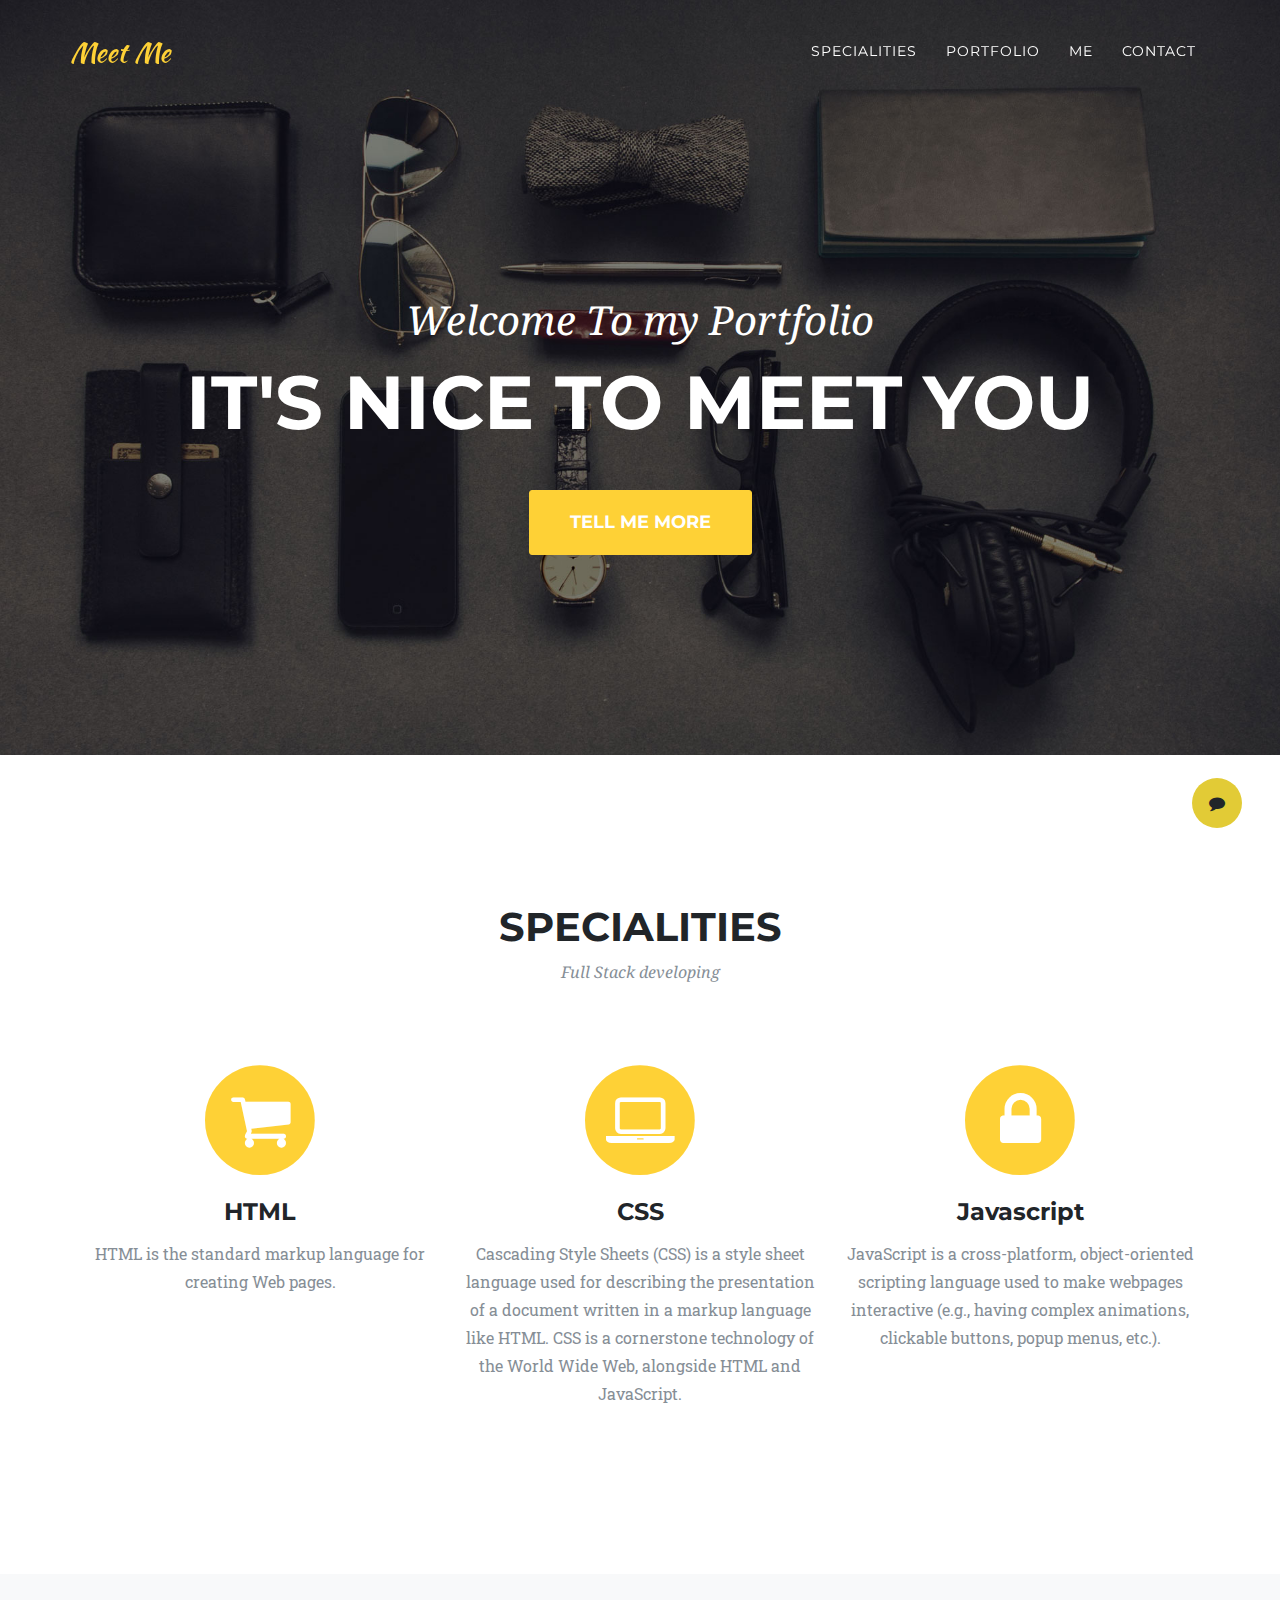
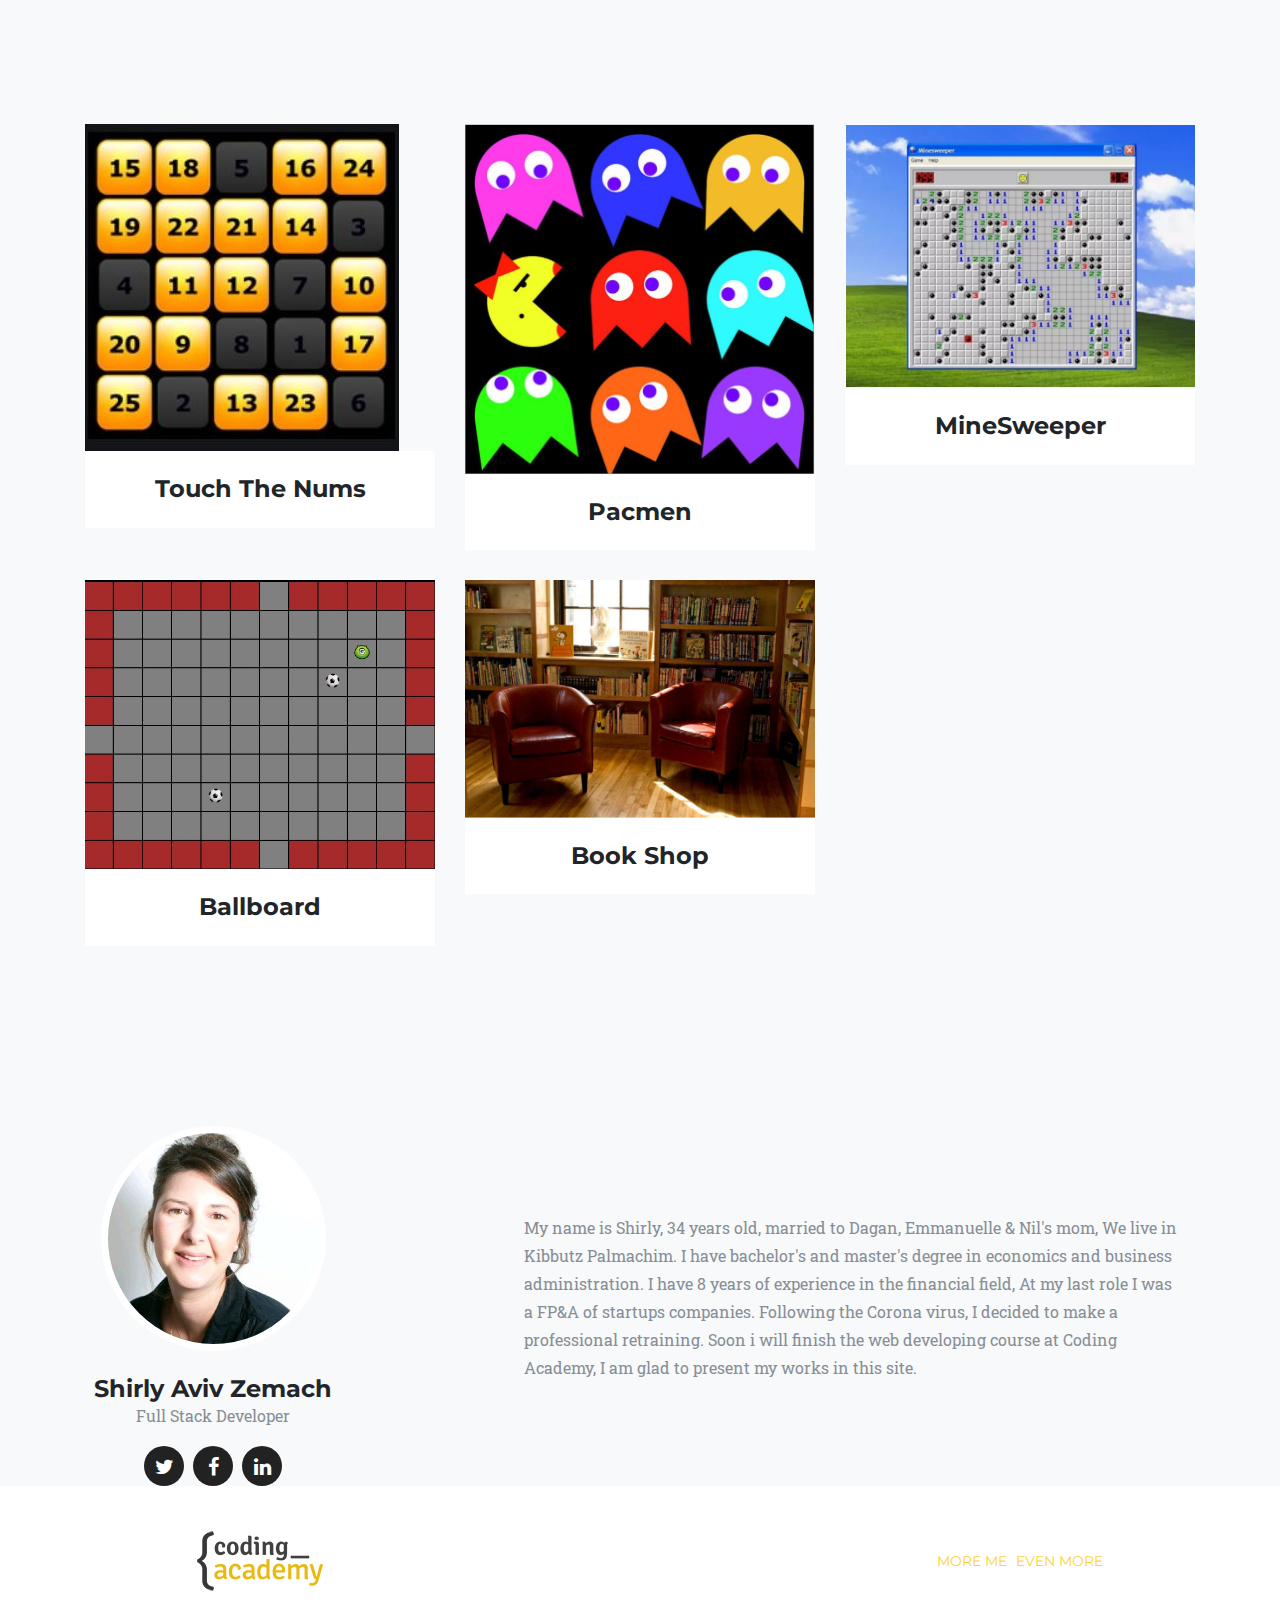
<file: index.html>
<!DOCTYPE html>
<html lang="en">

<head>

  <meta charset="utf-8">
  <meta name="viewport" content="width=device-width, initial-scale=1, shrink-to-fit=no">
  <meta name="description" content="">
  <meta name="author" content="">

  <title>Coding Academy</title>

  <!-- Bootstrap core CSS -->
  <link href="vendor/bootstrap/css/bootstrap.min.css" rel="stylesheet">

  <!-- Custom fonts for this template -->
  <link href="vendor/font-awesome/css/font-awesome.min.css" rel="stylesheet" type="text/css">
  <link href="https://fonts.googleapis.com/css?family=Montserrat:400,700" rel="stylesheet" type="text/css">
  <link href='https://fonts.googleapis.com/css?family=Kaushan+Script' rel='stylesheet' type='text/css'>
  <link href='https://fonts.googleapis.com/css?family=Droid+Serif:400,700,400italic,700italic' rel='stylesheet' type='text/css'>
  <link href='https://fonts.googleapis.com/css?family=Roboto+Slab:400,100,300,700' rel='stylesheet' type='text/css'>

  <!-- Custom styles for this template -->
  <link href="css/ca-gallery.css" rel="stylesheet">

</head>

<body id="page-top">
  <div class="offcanvas-btn" onClick="openCanvas()">
    <i class="fa fa-comment" aria-hidden="true"></i>
  </div>
  <aside class="offcanvas-aside">
    

  <!-- Contact -->
  <section id="contact">
    <h4>Contact Me</h4>
    <form>
      <div class="form-group">
        <label for="exampleFormControlInput1">Your E-mail</label>
        <input type="email" class="form-control" id="email" placeholder="name@example.com">
      </div>
      <div class="form-group">
        <label for="exampleFormControlInput1">Subject</label>
        <input type="text" class="form-control" id="subject" placeholder="Type subject here">
      </div>
      
        </select>
      </div>
    
      <div class="form-group">
        <label for="exampleFormControlTextarea1">Message Body</label>
        <textarea class="form-control" id="content" rows="3" placeholder="Type message text here"></textarea>
      </div>
      <button class="btn btn-primary" id="submit" type="submit">submit</button>

    </form>

  </section>
    
  </aside>

  <!-- Navigation -->
  <nav class="navbar navbar-expand-lg navbar-dark fixed-top" id="mainNav">
    <div class="container">
      <a class="navbar-brand js-scroll-trigger" href="#page-top">Meet Me</a>
      <button class="navbar-toggler navbar-toggler-right" type="button" data-toggle="collapse" data-target="#navbarResponsive"
        aria-controls="navbarResponsive" aria-expanded="false" aria-label="Toggle navigation">
          <i class="fa fa-bars"></i>
        </button>
      <div class="collapse navbar-collapse" id="navbarResponsive">
        <ul class="navbar-nav ml-auto">
          <li class="nav-item">
            <a class="nav-link js-scroll-trigger" href="#services">Specialities</a>
          </li>
          <li class="nav-item">
            <a class="nav-link js-scroll-trigger" href="#portfolio">Portfolio</a>
          </li>
          <li class="nav-item">
            <a class="nav-link js-scroll-trigger" href="#me">Me</a>
          </li>
          <li class="nav-item">
            <a class="nav-link js-scroll-trigger" href="#contact">Contact</a>
          </li>
        </ul>
      </div>
    </div>
  </nav>

  <!-- Header -->
  <header class="masthead">
    <div class="container">
      <div class="intro-text">
        <div class="intro-lead-in">Welcome To my Portfolio</div>
        <div class="intro-heading">It's Nice To Meet You</div>
        <a class="btn btn-xl js-scroll-trigger" href="#services">Tell Me More</a>
      </div>
    </div>
  </header>

  <!-- Services -->
  <section id="services">
    <div class="container">
      <div class="row">
        <div class="col-lg-12 text-center">
          <h2 class="section-heading">Specialities</h2>
          <h3 class="section-subheading text-muted">Full Stack developing</h3>
        </div>
      </div>
      <div class="row text-center">
        <div class="col-md-4">
          <span class="fa-stack fa-4x">
              <i class="fa fa-circle fa-stack-2x text-primary"></i>
              <i class="fa fa-shopping-cart fa-stack-1x fa-inverse"></i>
            </span>
          <h4 class="service-heading">HTML</h4>
          <p class="text-muted">HTML is the standard markup language for creating Web pages.

          </p>
        </div>
        <div class="col-md-4">
          <span class="fa-stack fa-4x">
              <i class="fa fa-circle fa-stack-2x text-primary"></i>
              <i class="fa fa-laptop fa-stack-1x fa-inverse"></i>
            </span>
          <h4 class="service-heading">CSS</h4>
          <p class="text-muted">Cascading Style Sheets (CSS) is a style sheet language used for describing the presentation of a document written in a markup language like HTML. CSS is a cornerstone technology of the World Wide Web, alongside HTML and JavaScript.</p>
        </div>
        <div class="col-md-4">
          <span class="fa-stack fa-4x">
              <i class="fa fa-circle fa-stack-2x text-primary"></i>
              <i class="fa fa-lock fa-stack-1x fa-inverse"></i>
            </span>
          <h4 class="service-heading">Javascript</h4>
          <p class="text-muted">JavaScript is a cross-platform, object-oriented scripting language used to make webpages interactive (e.g., having complex animations, clickable buttons, popup menus, etc.). </p>
        </div>
      </div>
    </div>
  </section>

  <!-- Portfolio Grid -->
  <section class="bg-light" id="portfolio">
    <div class="container">
      <div class="row">
        <div class="col-lg-12 text-center">
          <h2 class="section-heading">Portfolio</h2>
          <h3 class="section-subheading text-muted">.</h3>
        </div>
      </div>
      <div class="row">
        <!-- <div class="col-md-4 col-sm-6 portfolio-item">
          <a class="portfolio-link" data-toggle="modal" href="#portfolioModal1">
            <div class="portfolio-hover">
              <div class="portfolio-hover-content">
                <i class="fa fa-plus fa-3x"></i>
              </div>
            </div>
            <img class="img-fluid" src="img/portfolio/01-thumbnail.jpg" alt="">
          </a>
          <div class="portfolio-caption">
            <h4>Threads</h4>
            <p class="text-muted">Illustration</p>
          </div>
        </div>
        <div class="col-md-4 col-sm-6 portfolio-item">
          <a class="portfolio-link" data-toggle="modal" href="#portfolioModal2">
            <div class="portfolio-hover">
              <div class="portfolio-hover-content">
                <i class="fa fa-plus fa-3x"></i>
              </div>
            </div>
            <img class="img-fluid" src="img/portfolio/02-thumbnail.jpg" alt="">
          </a>
          <div class="portfolio-caption">
            <h4>Explore</h4>
            <p class="text-muted">Graphic Design</p>
          </div>
        </div>
        <div class="col-md-4 col-sm-6 portfolio-item">
          <a class="portfolio-link" data-toggle="modal" href="#portfolioModal3">
            <div class="portfolio-hover">
              <div class="portfolio-hover-content">
                <i class="fa fa-plus fa-3x"></i>
              </div>
            </div>
            <img class="img-fluid" src="img/portfolio/03-thumbnail.jpg" alt="">
          </a>
          <div class="portfolio-caption">
            <h4>Finish</h4>
            <p class="text-muted">Identity</p>
          </div>
        </div>
        <div class="col-md-4 col-sm-6 portfolio-item">
          <a class="portfolio-link" data-toggle="modal" href="#portfolioModal4">
            <div class="portfolio-hover">
              <div class="portfolio-hover-content">
                <i class="fa fa-plus fa-3x"></i>
              </div>
            </div>
            <img class="img-fluid" src="img/portfolio/04-thumbnail.jpg" alt="">
          </a>
          <div class="portfolio-caption">
            <h4>Lines</h4>
            <p class="text-muted">Branding</p>
          </div>
        </div>
        <div class="col-md-4 col-sm-6 portfolio-item">
          <a class="portfolio-link" data-toggle="modal" href="#portfolioModal5">
            <div class="portfolio-hover">
              <div class="portfolio-hover-content">
                <i class="fa fa-plus fa-3x"></i>
              </div>
            </div>
            <img class="img-fluid" src="img/portfolio/05-thumbnail.jpg" alt="">
          </a>
          <div class="portfolio-caption">
            <h4>Southwest</h4>
            <p class="text-muted">Website Design</p>
          </div>
        </div>
        <div class="col-md-4 col-sm-6 portfolio-item">
          <a class="portfolio-link" data-toggle="modal" href="#portfolioModal6">
            <div class="portfolio-hover">
              <div class="portfolio-hover-content">
                <i class="fa fa-plus fa-3x"></i>
              </div>
            </div>
            <img class="img-fluid" src="img/portfolio/06-thumbnail.jpg" alt="">
          </a>
          <div class="portfolio-caption">
            <h4>Window</h4>
            <p class="text-muted">Photography</p>
          </div>
        </div>
      </div> -->
    </div>
  </section>


  <!-- Me -->
  <section class="bg-light" id="me" style="padding: 0px;">
      <div class="row">
        <div class="col-sm-4">
          <div class="team-member">
            <img class="mx-auto rounded-circle" src="img/about/shirly.jpg" alt="">
            <h4>Shirly Aviv Zemach</h4>
            <p class="text-muted">Full Stack Developer</p>
            <ul class="list-inline social-buttons">
              <li class="list-inline-item">
                <a href="#">
                    <i class="fa fa-twitter"></i>
                  </a>
              </li>
              <li class="list-inline-item">
                <a href="https://www.facebook.com/shirly.aviv/">
                    <i class="fa fa-facebook"></i>
                  </a>
              </li>
              <li class="list-inline-item">
                <a href="https://www.linkedin.com/in/shirly-aviv-zemach/">
                    <i class="fa fa-linkedin"></i>
                  </a>
              </li>
            </ul>
          </div>
        </div>
        <div class="col-sm-8 flex-align-center">
            <p class="large text-muted  about-description">My name is Shirly, 34 years old, married to Dagan, Emmanuelle & Nil's mom, We live in Kibbutz Palmachim. I have bachelor's and master's degree in economics and business administration. I have 8 years of experience in the financial field,
               At my last role I was a FP&A of startups companies. Following the Corona virus, I decided to make a professional retraining. Soon i will finish the web developing course at Coding Academy, I am glad to present my works in this site.</p>    
        </div>
      </div>
  </section>


  <!-- Footer -->
  <footer>
    <div class="container">
      <div class="row">
        <div class="col-md-4 flex-align-center">
          <a href="http://coding-academy.org" target="_blank">
            <img src="./img/ca-logo.png" alt="">
          </a>
        </div>
        <div class="col-md-4 flex-align-center">
          <ul class="list-inline social-buttons flex-align-center">
            <li class="list-inline-item">
              <!-- <a href="#">
                  <i class="fa fa-twitter"></i>
                </a>
            </li>
            <li class="list-inline-item flex-align-center">
              <a href="#">
                  <i class="fa fa-facebook"></i>
                </a>
            </li>
            <li class="list-inline-item">
              <a href="#">
                  <i class="fa fa-linkedin"></i>
                </a> -->
            </li>
          </ul>
        </div>
        <div class="col-md-4 flex-align-center">
            <ul class="list-inline quicklinks">
            <li class="list-inline-item">
              <a href="#">More Me</a>
            </li>
            <li class="list-inline-item">
              <a href="#">Even More</a>
            </li>
          </ul>
        </div>
      </div>
    </div>
  </footer>

  <!-- Portfolio Modals -->

  <!-- Modal 1 -->
  <div class="portfolio-modal modal fade" id="portfolioModal" tabindex="-1" role="dialog" aria-hidden="true">
    <div class="modal-dialog">
      <div class="modal-content">
        <div class="close-modal" data-dismiss="modal">
          <div class="lr">
            <div class="rl"></div>
          </div>
        </div>
        <div class="container">
          <div class="row">
            <div class="col-lg-8 mx-auto">
              <div class="modal-body">
                <!-- Project Details Go Here -->
          
              </div>
            </div>
          </div>
        </div>
      </div>
    </div>
  </div>


  <!-- Bootstrap core JavaScript -->
  <script src="vendor/jquery/jquery.min.js"></script>
  <script src="vendor/popper/popper.min.js"></script>
  <script src="vendor/bootstrap/js/bootstrap.min.js"></script>

  <!-- Plugin JavaScript -->
  <script src="vendor/jquery-easing/jquery.easing.min.js"></script>

  <!-- Custom scripts for this template -->
  <script src="js/util.js"></script>
  <script src="js/ca-gallery.js"></script>
  <script src="js/controller proj.js"></script>
  <script src="js/service proj.js"></script>
  <script src="js/offCanvas.js"></script>


</body>

</html>
</file>
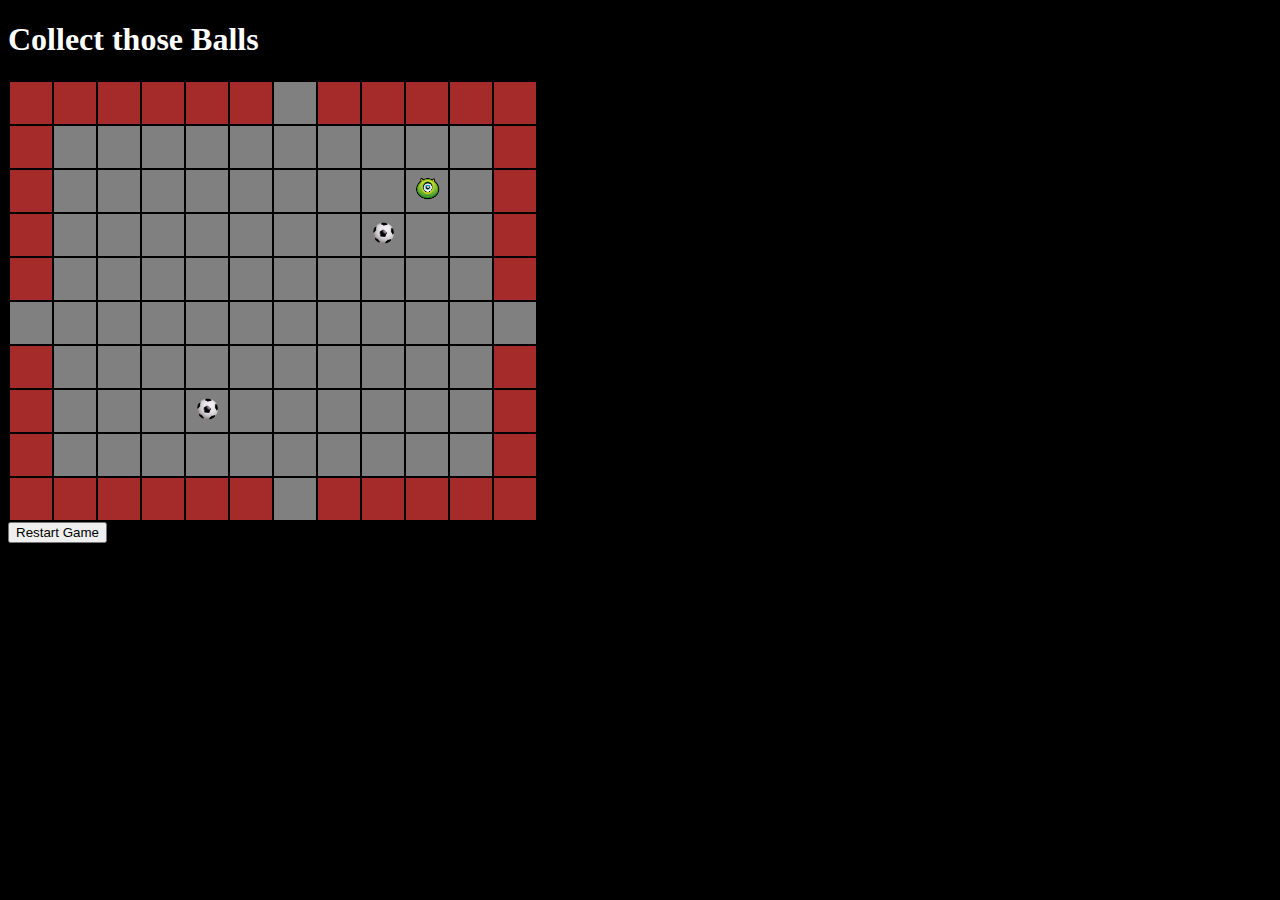
<file: project/ball-board-start-here/index.html>
<!doctype html>
<html lang="en">

<head>
  <meta charset="utf-8">
  <title>Balls</title>
  <link rel="stylesheet" href="css/style.css">
</head>

<body onkeyup="handleKey(event)" onload="initGame()">
  <h1>Collect those Balls</h1>
  <table>
    <tbody class="board"></tbody>
  </table>
  <div class="msg"></div>
  <button class = "restart-game" onclick="initGame()">Restart Game</button>
  <script src="js/util.js"></script>
  <script src="js/app.js"></script>
</body>

</html>
</file>
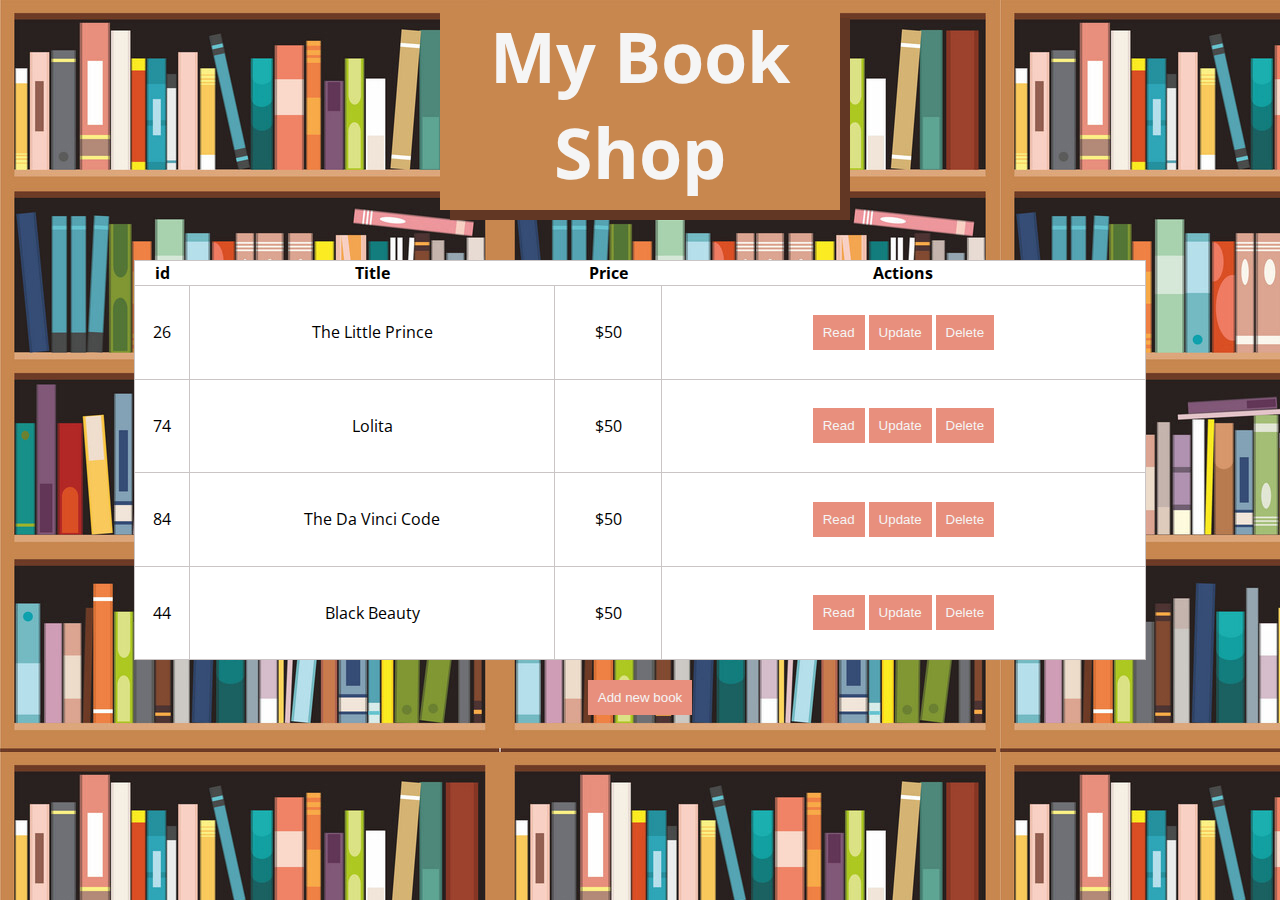
<file: project/bookShop/index.html>
<!DOCTYPE html>
<html lang="en">

<head>
    <meta charset="UTF-8">
    <meta name="viewport" content="width=device-width, initial-scale=1.0">
    <link href="https://fonts.googleapis.com/css2?family=Open+Sans+Condensed:wght@300&display=swap" rel="stylesheet">
    <link rel="stylesheet" href="css/style.css">
    <title>Book Shop</title>
</head>

<body onload="onInit()">
    <h1>My Book Shop</h1>
    <div class="modal" hidden>
        <div class="modal-img"></div>
        <h5></h5>
        <h6></h6>
        <div class="modal-footer">
        <p></p>
        </div>
        <div class="rate">
        <button class="increase" onclick="onClickIncrease()">+</button> 
        <span>   </span>
        <button class="decrease" onclick="onClickDecrease()">-</button> 
    </div>
    <button onclick="onCloseModal()">Close</button>
    </div>

    <table>
        <thead>
            <tr>
                <th>id</th>
                <th>Title</th>
                <th>Price</th>
                <th>Actions</th>
            </tr>
        </thead>
        <tbody class="books-container">
        </tbody>
    </table>

    <button class="add-btn" onclick="onAddBook()">Add new book</button>
 
    <script src="js/util.js"></script>
    <script src="js/storage.js"></script>
    <script src="js/service.js"></script>
    <script src="js/conroller.js"></script>
</body>

</html>
</file>
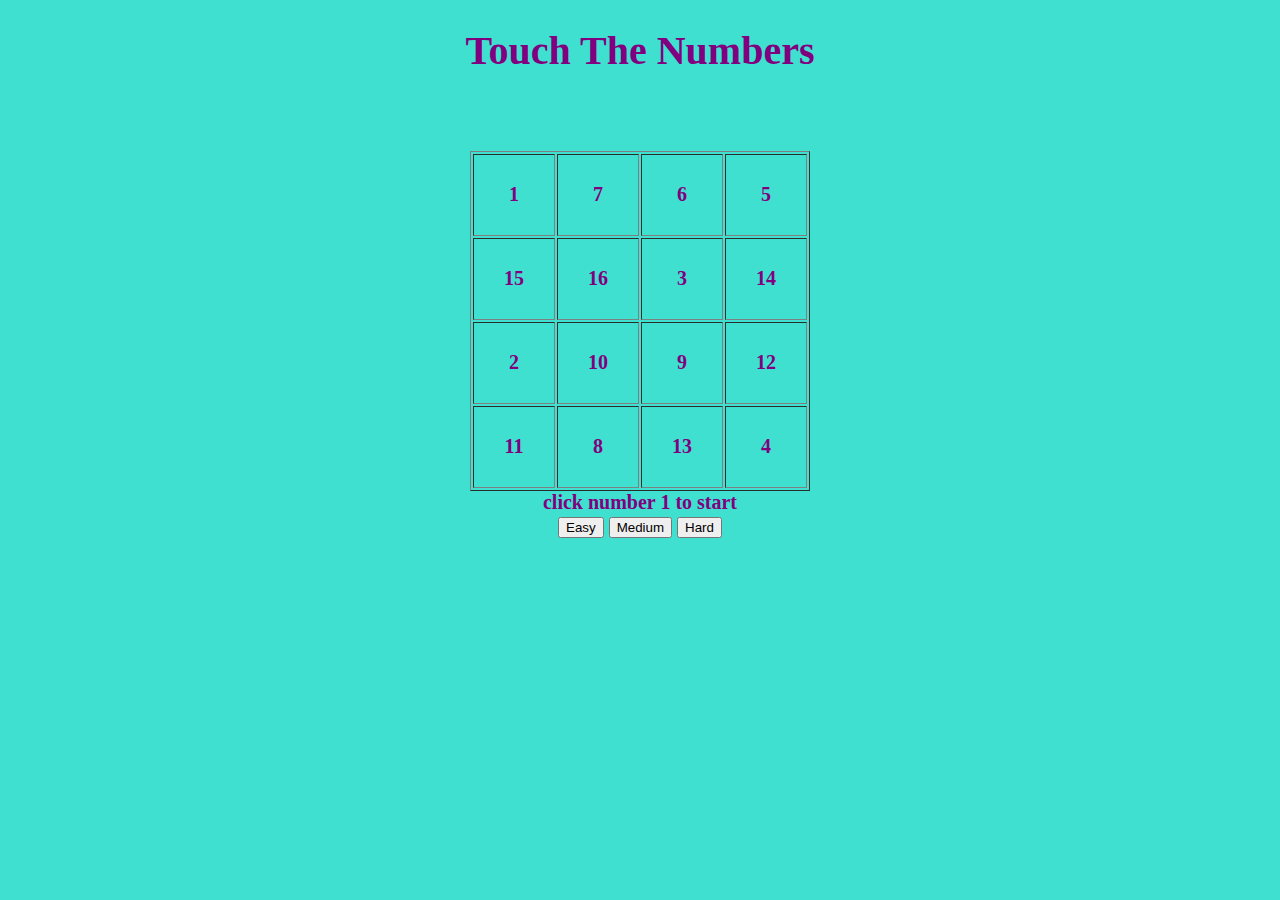
<file: project/Ex-touch-nums/index.html>
<!DOCTYPE html>
<html lang="en">

<head>
    <meta charset="UTF-8">
    <meta name="viewport" content="width=device-width, initial-scale=1.0">
    <meta http-equiv="X-UA-Compatible" content="ie=edge">
    <link rel="stylesheet" href="css/style.css">
    <title>Touch the numbers</title>
</head>

<body onload="init()">
    <h1>Touch The Numbers</h1>
<div class = "time-log"></div>
    <table border="1" cellpadding="10">
        <tbody class="board">

        </tbody>
    </table>
    <div class="edit-contauner">
        <div class = "log-screen">click number 1 to start</div>
        <button button class = "easy-level" onclick="setLevel(this)">Easy</button>
        <button button class = "medium-level" onclick="setLevel(this)">Medium</button>
        <button button class = "hard-level" onclick="setLevel(this)">Hard</button>
    </div>
    <script src="js/util.js"></script>
    <script src="js/main.js"></script>
</body>

</html>
</file>
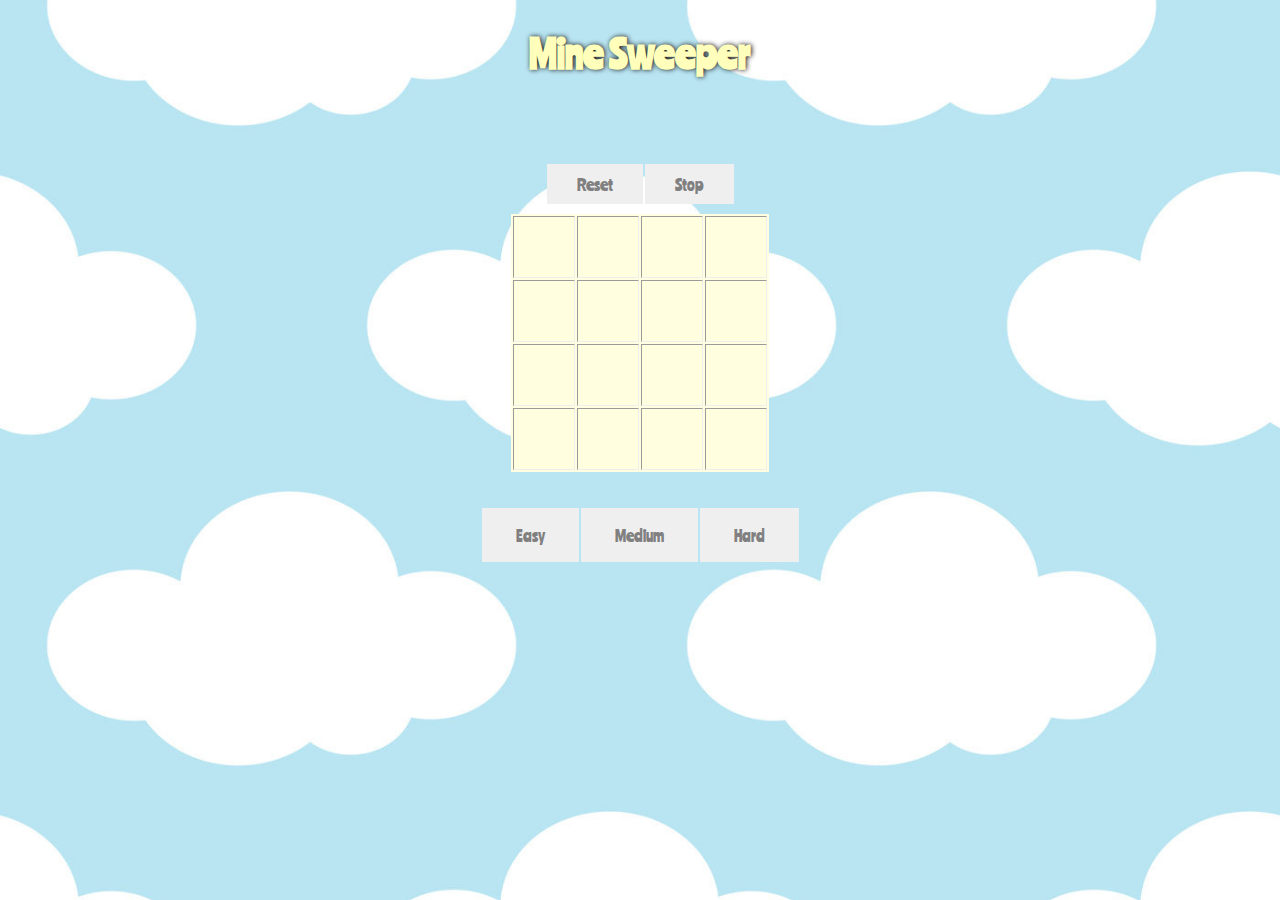
<file: project/minesweeper/index.html>
<!DOCTYPE html>
<html lang="en">

<head>
    <meta charset="UTF-8">
    <meta name="viewport" content="width=device-width, initial-scale=1.0">
    <meta http-equiv="X-UA-Compatible" content="ie=edge">
    <link rel="stylesheet" href="css/style.css">
    <link href="https://fonts.googleapis.com/css2?family=Ranchers&display=swap" rel="stylesheet">
 
    
    <title>Minesweeper Game</title>
</head>


<body onload="initGame()">
    <h1>Mine Sweeper</h1>
    <div class = "time-log"></div>

    <button start class = "Start" onclick="setLevel(this)">Reset</button> 
    <button button class = "Stop" onclick="stop(this)">Stop</button> 
     
   <div class="container" >

 
    <table class="table" border="1" cellpadding="10">
        <tbody class="board">
            
            
        </tbody>
    </table>
</div>
<div clss ="emogi"></div>
    <div class="gameOver" >
        <h2><h2>

    </div>
   
        <br>
        <div class="edit-contauner">
            
            <button  class = "levels easy-level" onclick="setLevel(this)">Easy</button>
            <button  class = "levels medium-level" onclick="setLevel(this)">Medium</button>
            <button  class = "levels hard-level" onclick="setLevel(this)">Hard</button>
        </div>
   
    
    <script src="js/util.js"></script>
    <script src="js/main.js"></script>
</body>

</html>
</file>
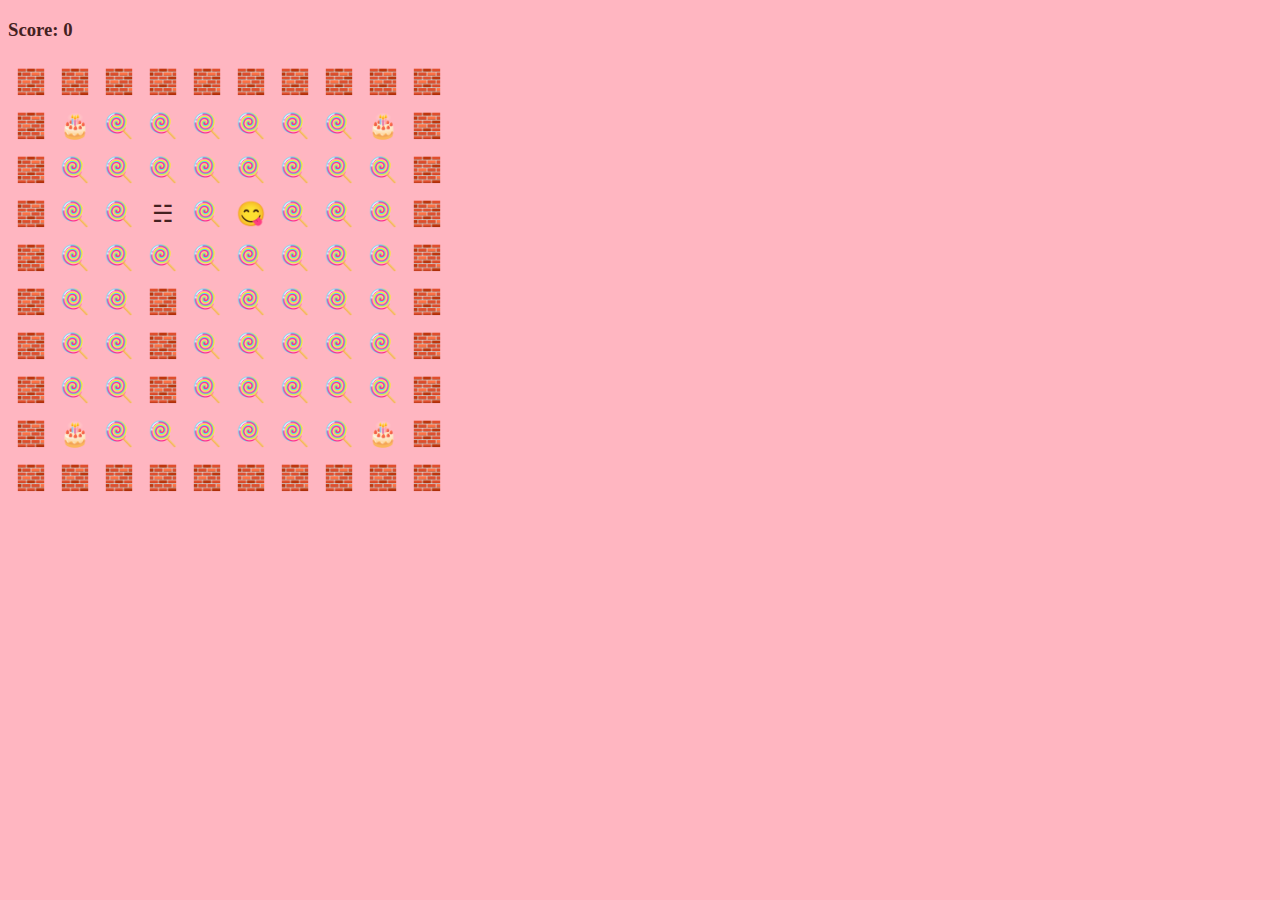
<file: project/pacman-starter/index.html>
<!doctype html>
<html>
<head>
  <meta charset="utf-8">
  <title>Pacman</title>
  <link rel="stylesheet" href="css/app.css"/>
</head>
<body onload="init()" onkeydown="movePacman(event)">
 <header>

     <h3>Score: <span>0</span> </h3> 
 </header> 
 <div class="board-container"></div>

 
 <div class="modal">
  <button onclick="init()">Play Again</button>
  <h3>Game Over!!!</h3>
</div>


 <script src="js/util.js"></script> 
 <script src="js/pacman.js"></script>
 <script src="js/ghost.js"></script>
 <script src="js/game.js"></script>
</body>
</html>
</file>
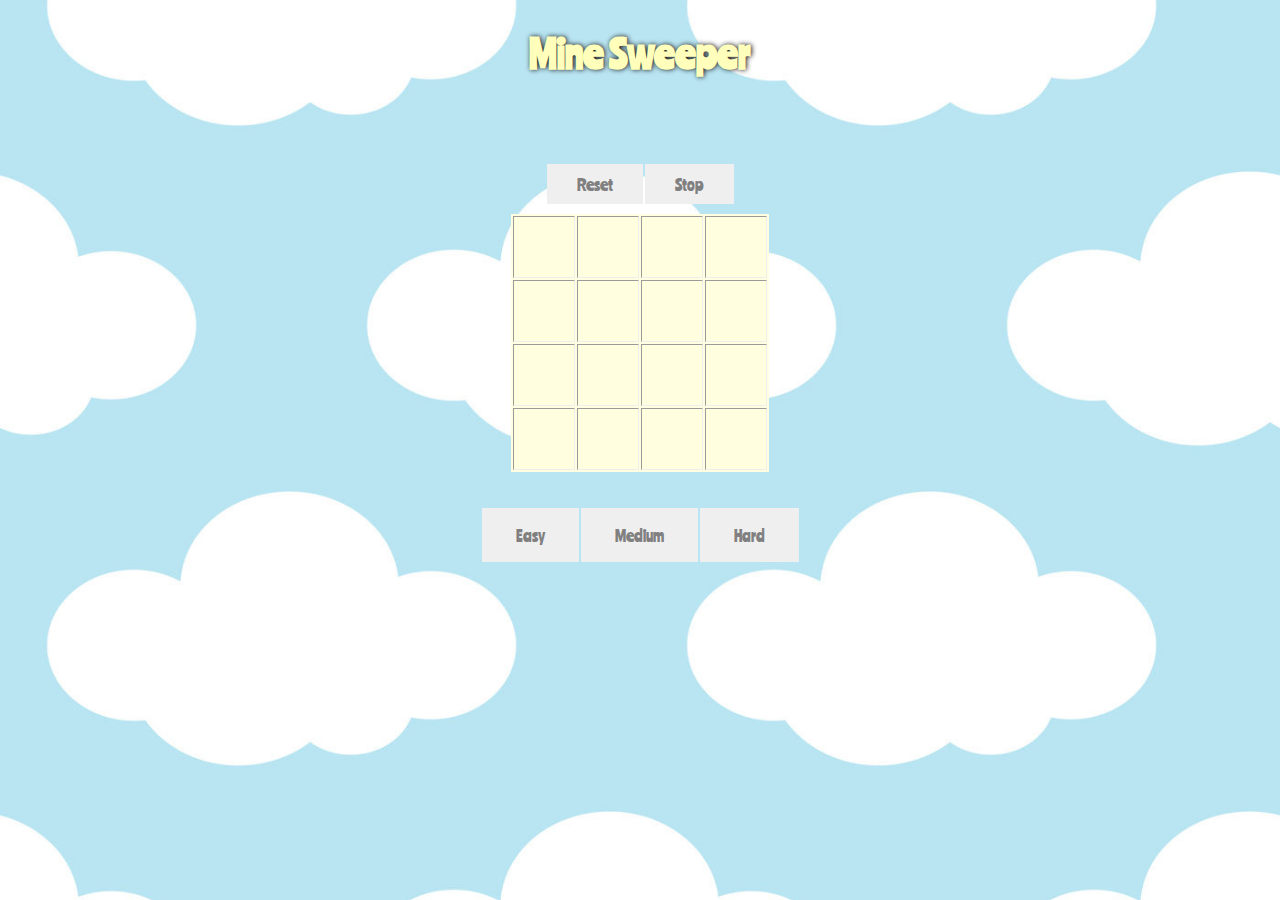
<file: project/minesweeper/CR/index.html>
<!DOCTYPE html>
<html lang="en">

<head>
    <meta charset="UTF-8">
    <meta name="viewport" content="width=device-width, initial-scale=1.0">
    <meta http-equiv="X-UA-Compatible" content="ie=edge">
    <link rel="stylesheet" href="css/style.css">
    <link href="https://fonts.googleapis.com/css2?family=Ranchers&display=swap" rel="stylesheet">

    <title>Minesweeper Game</title>
</head>


<body onload="initGame()">
    <h1>Mine Sweeper</h1>
    <div class="time-log"></div>

    <button start class="Start" onclick="setLevel(this)">Reset</button>
    <button button class="Stop" onclick="stop(this)">Stop</button>

    <div class="container">


        <table class="table" border="1" cellpadding="10">
            <tbody class="board">


            </tbody>
        </table>
    </div>
    <div clss="emogi"></div>
    <div class="gameOver">
        <h2>
            <h2>

    </div>

    <br>
    <div class="edit-contauner">

        <button class="levels easy-level" onclick="setLevel(this)">Easy</button>
        <button class="levels medium-level" onclick="setLevel(this)">Medium</button>
        <button class="levels hard-level" onclick="setLevel(this)">Hard</button>
    </div>


    <script src="js/util.js"></script>
    <script src="js/main.js"></script>
</body>

</html>
</file>
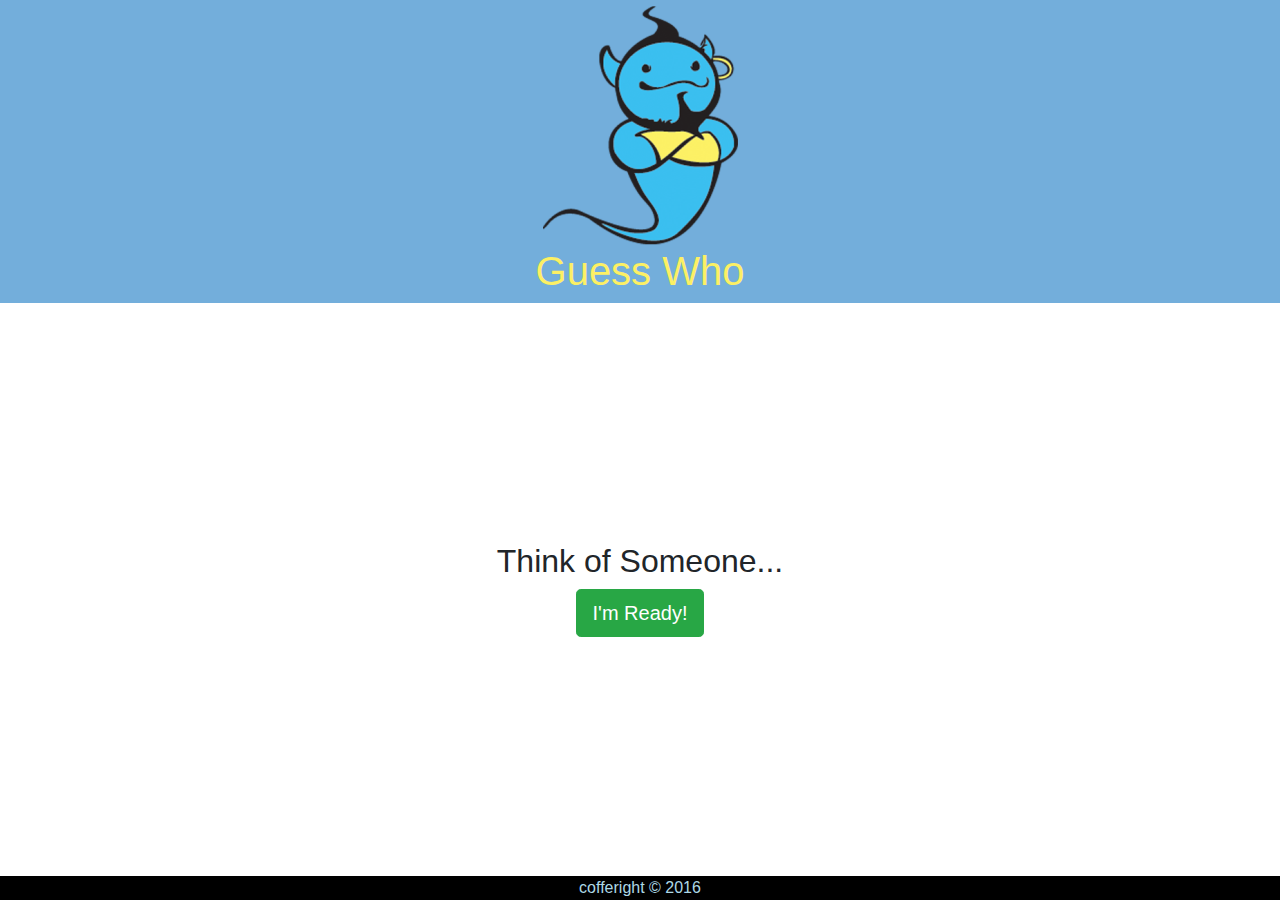
<file: project/bookShop/img/My App.html>
<!DOCTYPE html>
<!-- saved from url=(0053)http://127.0.0.1:5500/GuessMe-Ex-startHere/index.html -->
<html lang="en"><head><meta http-equiv="Content-Type" content="text/html; charset=UTF-8">
  
  <title>My App</title>
  <link rel="stylesheet" href="./My App_files/bootstrap.css">
  <link rel="stylesheet" href="./My App_files/app.css">
</head>

<body>
  <header class="box">
    <img src="./My App_files/logo.png">
    <h1>Guess Who</h1>
  </header>

  <main>
    <section class="game-start">
      <h2>Think of Someone...</h2>
      <button onclick="onStartGuessing()" class="btn btn-lg btn-success">I'm Ready!</button>
    </section>

    
    <section class="quest" style="display: none">
      <h2></h2>
      <button onclick="onUserResponse(&#39;yes&#39;)" class="btn btn-info yes">Yes</button>
      <button onclick="onUserResponse(&#39;no&#39;)" class="btn btn-danger no">No</button>
    </section>



    <section class="new-quest" style="display: none">
      <h2>OK, I gave up...</h2>

      <form class="form-horizontal">
        <div class="form-group">
          <label for="newGuess" class="col-sm-6 control-label">You thought of: </label>
          <div class="col-sm-6">
            <input name="newGuess" type="txt" class="form-control" id="newGuess" placeholder="Your Guess" required="">
          </div>
        </div>
        <div class="form-group">
          <label for="newQuest" class="col-sm-6 control-label">Question to differentiate</label>
          <div class="col-sm-6">
            <input name="newQuest" type="txt" class="form-control" id="newQuest" placeholder="The answer is YES for yours" required="">
          </div>
        </div>
        <div class="form-group">
          <div class="col-sm-offset-2 col-sm-10">
            <button type="submit" onclick="onAddGuess(); return false;" class="btn btn-secondary">
              Make me Smarter!
            </button>
          </div>
        </div>
      </form>
    </section>
  </main>

  <footer>
    cofferight © 2016
  </footer>
  <div class="modal">
    <h5>Yes, I knew it!</h5>
    <h6>I dont know...teach me!</h6>
  </div>

  <script src="./My App_files/jquery.js.הורדה"></script>
  <script src="./My App_files/quest-service.js.הורדה"></script>
  <script src="./My App_files/quest-controller.js.הורדה"></script>
  <script src="./My App_files/quest-storage.js.הורדה"></script>

<!-- Code injected by live-server -->
<script type="text/javascript">
	// <![CDATA[  <-- For SVG support
	if ('WebSocket' in window) {
		(function () {
			function refreshCSS() {
				var sheets = [].slice.call(document.getElementsByTagName("link"));
				var head = document.getElementsByTagName("head")[0];
				for (var i = 0; i < sheets.length; ++i) {
					var elem = sheets[i];
					var parent = elem.parentElement || head;
					parent.removeChild(elem);
					var rel = elem.rel;
					if (elem.href && typeof rel != "string" || rel.length == 0 || rel.toLowerCase() == "stylesheet") {
						var url = elem.href.replace(/(&|\?)_cacheOverride=\d+/, '');
						elem.href = url + (url.indexOf('?') >= 0 ? '&' : '?') + '_cacheOverride=' + (new Date().valueOf());
					}
					parent.appendChild(elem);
				}
			}
			var protocol = window.location.protocol === 'http:' ? 'ws://' : 'wss://';
			var address = protocol + window.location.host + window.location.pathname + '/ws';
			var socket = new WebSocket(address);
			socket.onmessage = function (msg) {
				if (msg.data == 'reload') window.location.reload();
				else if (msg.data == 'refreshcss') refreshCSS();
			};
			if (sessionStorage && !sessionStorage.getItem('IsThisFirstTime_Log_From_LiveServer')) {
				console.log('Live reload enabled.');
				sessionStorage.setItem('IsThisFirstTime_Log_From_LiveServer', true);
			}
		})();
	}
	else {
		console.error('Upgrade your browser. This Browser is NOT supported WebSocket for Live-Reloading.');
	}
	// ]]>
</script>

</body></html>
</file>
<file: css/ca-gallery.css>
body {
    overflow-x: hidden;
    font-family: 'Roboto Slab', 'Helvetica Neue', Helvetica, Arial, sans-serif;
}
p {
    line-height: 1.75;
}
a {
    color: #fed136;
}
a.active,
a:active,
a:focus,
a:hover {
    color: #fec503;
}
h1,
h2,
h3,
h4,
h5,
h6 {
    font-weight: 700;
    font-family: 'Montserrat', 'Helvetica Neue', Helvetica, Arial, sans-serif;
    text-transform: uppercase;
}
section {
    padding: 100px 0;
}
section h2.section-heading {
    font-size: 40px;
    margin-top: 0;
    margin-bottom: 15px;
}
section h3.section-subheading {
    font-size: 16px;
    font-weight: 400;
    font-style: italic;
    margin-bottom: 75px;
    text-transform: none;
    font-family: 'Droid Serif', 'Helvetica Neue', Helvetica, Arial, sans-serif;
}
@media (min-width: 768px) {
    section {
        padding: 150px 0;
    }
}
::-moz-selection {
    background: #fed136;
    text-shadow: none;
}
::selection {
    background: #fed136;
    text-shadow: none;
}
img::selection {
    background: transparent;
}
img::-moz-selection {
    background: transparent;
}
body {
    -webkit-tap-highlight-color: #fed136;
}
.offcanvas-btn {
    z-index: 100000;
    position: fixed;
    bottom: 8%;
    right: 3%;
    height: 50px;
    width: 50px;
    background: #e2cb36;
    border-radius: 50%;
    display: flex;
    justify-content: center;
    align-items: center;
    cursor: pointer;
    margin-right: 0;
    transition: all 0.3s ease;
}
.offcanvas-btn-open {
    margin-right: 80vw;
}
.offcanvas-aside {
    position: fixed;
    height: 100%;
    background: #fed136;
    width: 80vw;
    right: -80vw;
    z-index:5;
    transition: all 0.3s ease;
    display: flex;
    flex-direction: column;
    align-items: center;
    justify-content: space-around;
}
.offcanvas-aside img {
    border-radius: 50%;
}
.offcanvas-aside p {
    text-align: center;
}
.offcanvas-aside .offcanvas-content-suffix {
    height: 20%;
}

@media (min-width: 575px) {
    .offcanvas-btn-open {
        margin-right: 30vw;
    }

    .offcanvas-aside {
        width: 30vw;
        right: -30vw;
    }
}
.offcanvas-aside-open {
    right: 0;
    
}

#mainNav {
    background-color: #222222;
    z-index: 5;
}
#mainNav .navbar-toggler {
    font-size: 12px;
    right: 0;
    padding: 13px;
    text-transform: uppercase;
    color: white;
    border: 0;
    background-color: #fed136;
    font-family: 'Montserrat', 'Helvetica Neue', Helvetica, Arial, sans-serif;
    text-transform: uppercase;
}
#mainNav .navbar-brand {
    color: #fed136;
    font-family: 'Kaushan Script', 'Helvetica Neue', Helvetica, Arial, cursive;
}
#mainNav .navbar-brand.active,
#mainNav .navbar-brand:active,
#mainNav .navbar-brand:focus,
#mainNav .navbar-brand:hover {
    color: #fec503;
}
#mainNav .navbar-nav .nav-item .nav-link {
    font-size: 90%;
    font-weight: 400;
    padding: 0.75em 0;
    letter-spacing: 1px;
    color: white;
    font-family: 'Montserrat', 'Helvetica Neue', Helvetica, Arial, sans-serif;
    text-transform: uppercase;
}
#mainNav .navbar-nav .nav-item .nav-link.active,
#mainNav .navbar-nav .nav-item .nav-link:hover {
    color: #fed136;
}
@media (min-width: 992px) {
    
    #mainNav {
        padding-top: 25px;
        padding-bottom: 25px;
        -webkit-transition: padding-top 0.3s, padding-bottom 0.3s;
        -moz-transition: padding-top 0.3s, padding-bottom 0.3s;
        transition: padding-top 0.3s, padding-bottom 0.3s;
        border: none;
        background-color: transparent;
    }
    #mainNav .navbar-brand {
        font-size: 1.75em;
        -webkit-transition: all 0.3s;
        -moz-transition: all 0.3s;
        transition: all 0.3s;
    }
    #mainNav .navbar-nav .nav-item .nav-link {
        padding: 1.1em 1em !important;
    }
    #mainNav.navbar-shrink {
        padding-top: 0;
        padding-bottom: 0;
        background-color: #222222;
    }
    #mainNav.navbar-shrink .navbar-brand {
        font-size: 1.25em;
        padding: 12px 0;
    }
   
}
header.masthead {
    text-align: center;
    color: white;
    background-image: url("../img/header-bg.jpg");
    background-repeat: no-repeat;
    background-attachment: scroll;
    background-position: center center;
    -webkit-background-size: cover;
    -moz-background-size: cover;
    -o-background-size: cover;
    background-size: cover;
}
header.masthead .intro-text {
    padding-top: 150px;
    padding-bottom: 100px;
}
header.masthead .intro-text .intro-lead-in {
    font-size: 22px;
    font-style: italic;
    line-height: 22px;
    margin-bottom: 25px;
    font-family: 'Droid Serif', 'Helvetica Neue', Helvetica, Arial, sans-serif;
}
header.masthead .intro-text .intro-heading {
    font-size: 50px;
    font-weight: 700;
    line-height: 50px;
    margin-bottom: 25px;
    font-family: 'Montserrat', 'Helvetica Neue', Helvetica, Arial, sans-serif;
    text-transform: uppercase;
}
@media (min-width: 768px) {
    header.masthead .intro-text {
        padding-top: 300px;
        padding-bottom: 200px;
    }
    header.masthead .intro-text .intro-lead-in {
        font-size: 40px;
        font-style: italic;
        line-height: 40px;
        margin-bottom: 25px;
        font-family: 'Droid Serif', 'Helvetica Neue', Helvetica, Arial, sans-serif;
    }
    header.masthead .intro-text .intro-heading {
        font-size: 75px;
        font-weight: 700;
        line-height: 75px;
        margin-bottom: 50px;
        font-family: 'Montserrat', 'Helvetica Neue', Helvetica, Arial, sans-serif;
        text-transform: uppercase;
    }
}
.service-heading {
    margin: 15px 0;
    text-transform: none;
}

#portfolio .portfolio-item {
    right: 0;
    margin: 0 0 15px;
}
#portfolio .portfolio-item .portfolio-link {
    position: relative;
    display: block;
    max-width: 400px;
    margin: 0 auto;
    cursor: pointer;
}
#portfolio .portfolio-item .portfolio-link .portfolio-hover {
    position: absolute;
    width: 100%;
    height: 100%;
    -webkit-transition: all ease 0.5s;
    -moz-transition: all ease 0.5s;
    transition: all ease 0.5s;
    opacity: 0;
    background: rgba(254, 209, 54, 0.9);
}
#portfolio .portfolio-item .portfolio-link .portfolio-hover:hover {
    opacity: 1;
}
#portfolio .portfolio-item .portfolio-link .portfolio-hover .portfolio-hover-content {
    font-size: 20px;
    position: absolute;
    top: 50%;
    width: 100%;
    height: 20px;
    margin-top: -12px;
    text-align: center;
    color: white;
}
#portfolio .portfolio-item .portfolio-link .portfolio-hover .portfolio-hover-content i {
    margin-top: -12px;
}
#portfolio .portfolio-item .portfolio-link .portfolio-hover .portfolio-hover-content h3,
#portfolio .portfolio-item .portfolio-link .portfolio-hover .portfolio-hover-content h4 {
    margin: 0;
}
#portfolio .portfolio-item .portfolio-caption {
    max-width: 400px;
    margin: 0 auto;
    padding: 25px;
    text-align: center;
    background-color: white;
}
#portfolio .portfolio-item .portfolio-caption h4 {
    margin: 0;
    text-transform: none;
}
#portfolio .portfolio-item .portfolio-caption p {
    font-size: 16px;
    font-style: italic;
    margin: 0;
    font-family: 'Droid Serif', 'Helvetica Neue', Helvetica, Arial, sans-serif;
}
#portfolio * {
    z-index: 2;
}
@media (min-width: 767px) {
    #portfolio .portfolio-item {
        margin: 0 0 30px;
    }
}
.portfolio-modal .modal-dialog {
    max-width: none;
    height: 100%;
    margin: 0;
}
.portfolio-modal .modal-content {
    min-height: 100%;
    padding: 100px 0;
    text-align: center;
    border: none;
    border-radius: 0;
    background-clip: border-box;
    -webkit-box-shadow: none;
    box-shadow: none;
}
.portfolio-modal .modal-content h2 {
    font-size: 3em;
    margin-bottom: 15px;
}
.portfolio-modal .modal-content p {
    margin-bottom: 30px;
}
.portfolio-modal .modal-content p.item-intro {
    font-size: 16px;
    font-style: italic;
    margin: 20px 0 30px;
    font-family: 'Droid Serif', 'Helvetica Neue', Helvetica, Arial, sans-serif;
}
.portfolio-modal .modal-content ul.list-inline {
    margin-top: 0;
    margin-bottom: 30px;
}
.portfolio-modal .modal-content img {
    margin-bottom: 30px;
}
.portfolio-modal .modal-content button {
    cursor: pointer;
}
.portfolio-modal .close-modal {
    position: absolute;
    top: 25px;
    right: 25px;
    width: 75px;
    height: 75px;
    cursor: pointer;
    background-color: transparent;
}
.portfolio-modal .close-modal:hover {
    opacity: 0.3;
}
.portfolio-modal .close-modal .lr {
    /* Safari and Chrome */
    
    z-index: 1051;
    width: 1px;
    height: 75px;
    margin-left: 35px;
    /* IE 9 */
    
    -webkit-transform: rotate(45deg);
    -ms-transform: rotate(45deg);
    transform: rotate(45deg);
    background-color: #222222;
}
.portfolio-modal .close-modal .lr .rl {
    /* Safari and Chrome */
    
    z-index: 1052;
    width: 1px;
    height: 75px;
    /* IE 9 */
    
    -webkit-transform: rotate(90deg);
    -ms-transform: rotate(90deg);
    transform: rotate(90deg);
    background-color: #222222;
}
.portfolio-modal .modal-backdrop {
    display: none;
    opacity: 0;
}
.timeline {
    position: relative;
    padding: 0;
    list-style: none;
}
.timeline:before {
    position: absolute;
    top: 0;
    bottom: 0;
    left: 40px;
    width: 2px;
    margin-left: -1.5px;
    content: '';
    background-color: #f1f1f1;
}
.timeline > li {
    position: relative;
    min-height: 50px;
    margin-bottom: 50px;
}
.timeline > li:after,
.timeline > li:before {
    display: table;
    content: ' ';
}
.timeline > li:after {
    clear: both;
}
.timeline > li .timeline-panel {
    position: relative;
    float: right;
    width: 100%;
    padding: 0 20px 0 100px;
    text-align: left;
}
.timeline > li .timeline-panel:before {
    right: auto;
    left: -15px;
    border-right-width: 15px;
    border-left-width: 0;
}
.timeline > li .timeline-panel:after {
    right: auto;
    left: -14px;
    border-right-width: 14px;
    border-left-width: 0;
}
.timeline > li .timeline-image {
    position: absolute;
    z-index: 100;
    left: 0;
    width: 80px;
    height: 80px;
    margin-left: 0;
    text-align: center;
    color: white;
    border: 7px solid #f1f1f1;
    border-radius: 100%;
    background-color: #fed136;
}
.timeline > li .timeline-image h4 {
    font-size: 10px;
    line-height: 14px;
    margin-top: 12px;
}
.timeline > li.timeline-inverted > .timeline-panel {
    float: right;
    padding: 0 20px 0 100px;
    text-align: left;
}
.timeline > li.timeline-inverted > .timeline-panel:before {
    right: auto;
    left: -15px;
    border-right-width: 15px;
    border-left-width: 0;
}
.timeline > li.timeline-inverted > .timeline-panel:after {
    right: auto;
    left: -14px;
    border-right-width: 14px;
    border-left-width: 0;
}
.timeline > li:last-child {
    margin-bottom: 0;
}
.timeline .timeline-heading h4 {
    margin-top: 0;
    color: inherit;
}
.timeline .timeline-heading h4.subheading {
    text-transform: none;
}
.timeline .timeline-body > ul,
.timeline .timeline-body > p {
    margin-bottom: 0;
}
@media (min-width: 768px) {
    .timeline:before {
        left: 50%;
    }
    .timeline > li {
        min-height: 100px;
        margin-bottom: 100px;
    }
    .timeline > li .timeline-panel {
        float: left;
        width: 41%;
        padding: 0 20px 20px 30px;
        text-align: right;
    }
    .timeline > li .timeline-image {
        left: 50%;
        width: 100px;
        height: 100px;
        margin-left: -50px;
    }
    .timeline > li .timeline-image h4 {
        font-size: 13px;
        line-height: 18px;
        margin-top: 16px;
    }
    .timeline > li.timeline-inverted > .timeline-panel {
        float: right;
        padding: 0 30px 20px 20px;
        text-align: left;
    }
}
@media (min-width: 992px) {
    .timeline > li {
        min-height: 150px;
    }
    .timeline > li .timeline-panel {
        padding: 0 20px 20px;
    }
    .timeline > li .timeline-image {
        width: 150px;
        height: 150px;
        margin-left: -75px;
    }
    .timeline > li .timeline-image h4 {
        font-size: 18px;
        line-height: 26px;
        margin-top: 30px;
    }
    .timeline > li.timeline-inverted > .timeline-panel {
        padding: 0 20px 20px;
    }
}
@media (min-width: 1200px) {
    .timeline > li {
        min-height: 170px;
    }
    .timeline > li .timeline-panel {
        padding: 0 20px 20px 100px;
    }
    .timeline > li .timeline-image {
        width: 170px;
        height: 170px;
        margin-left: -85px;
    }
    .timeline > li .timeline-image h4 {
        margin-top: 40px;
    }
    .timeline > li.timeline-inverted > .timeline-panel {
        padding: 0 100px 20px 20px;
    }
}
.team-member {
    text-align: center;
}
.team-member img {
    width: 225px;
    height: 225px;
    border: 7px solid white;
}
.team-member h4 {
    margin-top: 25px;
    margin-bottom: 0;
    text-transform: none;
}
.team-member p {
    margin-top: 0;
}
.about-description {
    max-width: 80%;
}
@media (max-width: 800px) {
    .about-description {
        text-align: center;
        margin-top: 1rem;
        margin-bottom: 1rem;
    }
}
footer {
    padding: 25px 0;
    text-align: center;
}
footer span.copyright {
    font-size: 90%;
    line-height: 40px;
    text-transform: none;
    font-family: 'Montserrat', 'Helvetica Neue', Helvetica, Arial, sans-serif;
    text-transform: uppercase;
}
footer ul.quicklinks {
    font-size: 90%;
    line-height: 40px;
    margin-bottom: 0;
    text-transform: none;
    font-family: 'Montserrat', 'Helvetica Neue', Helvetica, Arial, sans-serif;
    text-transform: uppercase;
}
ul.social-buttons {
    margin-bottom: 0;
}
ul.social-buttons li a {
    font-size: 20px;
    line-height: 40px;
    display: block;
    width: 40px;
    height: 40px;
    -webkit-transition: all 0.3s;
    -moz-transition: all 0.3s;
    transition: all 0.3s;
    color: white;
    border-radius: 100%;
    outline: none;
    background-color: #222222;
}
ul.social-buttons li a:active,
ul.social-buttons li a:focus,
ul.social-buttons li a:hover {
    background-color: #fed136;
}
.flex-align-center {
    display: flex;
    justify-content: center;
    align-items: center;
}
.text-primary {
    color: #fed136 !important;
}
.btn-primary {
    font-weight: 700;
    color: white;
    border-color: #fed136;
    background-color: #fed136;
    font-family: 'Montserrat', 'Helvetica Neue', Helvetica, Arial, sans-serif;
    text-transform: uppercase;
}
.btn-primary.focus,
.btn-primary:focus {
    color: white;
    border-color: #b48b01;
    background-color: #fec503;
}
.btn-primary:hover {
    color: white;
    border-color: #f6bf01;
    background-color: #fec503;
}
.btn-primary.active,
.btn-primary:active,
.open > .btn-primary.dropdown-toggle {
    color: white;
    border-color: #f6bf01;
    background-color: #fec503;
}
.btn-primary.active.focus,
.btn-primary.active:focus,
.btn-primary.active:hover,
.btn-primary:active.focus,
.btn-primary:active:focus,
.btn-primary:active:hover,
.open > .btn-primary.dropdown-toggle.focus,
.open > .btn-primary.dropdown-toggle:focus,
.open > .btn-primary.dropdown-toggle:hover {
    color: white;
    border-color: #b48b01;
    background-color: #dcab01;
}
.btn-primary.active,
.btn-primary:active,
.open > .btn-primary.dropdown-toggle {
    background-image: none;
}
.btn-primary.disabled.focus,
.btn-primary.disabled:focus,
.btn-primary.disabled:hover,
.btn-primary[disabled].focus,
.btn-primary[disabled]:focus,
.btn-primary[disabled]:hover,
fieldset[disabled] .btn-primary.focus,
fieldset[disabled] .btn-primary:focus,
fieldset[disabled] .btn-primary:hover {
    border-color: #fed136;
    background-color: #fed136;
}
.btn-primary .badge {
    color: #fed136;
    background-color: white;
}
.btn-xl {
    font-size: 18px;
    font-weight: 700;
    padding: 20px 40px;
    border-radius: 3px;
    color: white;
    border-color: #fed136;
    background-color: #fed136;
    font-family: 'Montserrat', 'Helvetica Neue', Helvetica, Arial, sans-serif;
    text-transform: uppercase;
}
.btn-xl.focus,
.btn-xl:focus {
    color: white;
    border-color: #b48b01;
    background-color: #fec503;
}
.btn-xl:hover {
    color: white;
    border-color: #f6bf01;
    background-color: #fec503;
}
.btn-xl.active,
.btn-xl:active,
.open > .btn-xl.dropdown-toggle {
    color: white;
    border-color: #f6bf01;
    background-color: #fec503;
}
.btn-xl.active.focus,
.btn-xl.active:focus,
.btn-xl.active:hover,
.btn-xl:active.focus,
.btn-xl:active:focus,
.btn-xl:active:hover,
.open > .btn-xl.dropdown-toggle.focus,
.open > .btn-xl.dropdown-toggle:focus,
.open > .btn-xl.dropdown-toggle:hover {
    color: white;
    border-color: #b48b01;
    background-color: #dcab01;
}
.btn-xl.active,
.btn-xl:active,
.open > .btn-xl.dropdown-toggle {
    background-image: none;
}
.btn-xl.disabled.focus,
.btn-xl.disabled:focus,
.btn-xl.disabled:hover,
.btn-xl[disabled].focus,
.btn-xl[disabled]:focus,
.btn-xl[disabled]:hover,
fieldset[disabled] .btn-xl.focus,
fieldset[disabled] .btn-xl:focus,
fieldset[disabled] .btn-xl:hover {
    border-color: #fed136;
    background-color: #fed136;
}
.btn-xl .badge {
    color: #fed136;
    background-color: white;
}

/* reset bootstrap*/
.row {
    margin-right: 0;
    margin-left: 0;
}

.container {
    padding-right: 0;
    padding-left: 0;
}

#submit{
    background-color: #222222;
}
</file>
<file: project/ball-board-start-here/css/style.css>
body {background-color: black; color:white}

.cell {width:40px; height:40px;text-align: center}
.cell img {width:25px; height:auto}
.floor {background-color: gray}
.wall {background-color: brown}
</file>
<file: project/bookShop/css/style.css>
*{
    text-align: center;
}
body{
    font-family: 'Open Sans Condensed', sans-serif;
    background-image: url("../img/bookback.jpg")
}
h1{
    background-color: #c8874e;
    width: 400px;
   text-align: center;
   padding-bottom: 10px;
   margin-top: 10px;
    font-size: 70px;
    font-weight: bold;
    margin: auto;
    color:whitesmoke;
    
    box-shadow:#623724 10px 10px;
}
h5{
    font-size: 20px;
    margin: 0px;
}
h6{
    font-size: 15px;
    margin: 0px;
}
p{
    padding: 10px;
}

td:not(:last-child) {
    border-right: 1px solid rgb(202, 197, 197) 
}

tr {
    border: 1px solid rgb(202, 197, 197) 
}

table {
    width: 80%;
    height:400px;
     border-collapse:collapse;
     background-color: #ffffff;
     border:0.2 ; 
     margin:auto;
     margin-top: 50px;
}
.modal{
width: 500px;
height: 500px;
position: absolute;
background-color: rgb(145, 160, 187);
}
button{
    padding: 8px;
    background-color:#e88f7d

    ;
    border: none;
    color: whitesmoke;
    padding:10px ;
}

.add-btn{
margin-top: 20px;
}

img{
    height: 100px;
    width: 50px;
}
.modal-img{
    margin-top: 10px;
  

}
.rate{
    border: none;
    position: fixed;
    margin-left: 20px;
}
</file>
<file: project/Ex-touch-nums/css/style.css>
body{
    text-align: center;
    background-color:turquoise;
    color:purple;
    font-size: 20px;
    font-weight: bold;
    
}
table{
    text-align: center;
    margin: auto;
}
.time-log{
    margin: auto;
    width: 200px;
    height: 40px;
    background-color: turquoise;
    padding-top: 10px;
    position: relative;

}


.board td {
    width: 60px;
    height: 60px;
    text-align: center;
    transition: all .2s;
}

.board td:hover {
    background-color: rgb(122, 75, 122);
}

.button{
    padding: 50px;
}
</file>
<file: project/minesweeper/css/style.css>
body{
    text-align: center;
    background-image: url(../css/pic/sky.jpg);
    background-size: 100%;
    font-family: 'Ranchers', cursive;
    color: gray;
    text-overflow: clip;
    font-size: 20px;
    
    
}

h1{
    color:rgb(255, 255, 187);
    text-shadow: rgb(17, 18, 19) 1px 0px 5px;
    text-overflow: clip;
    font-weight: bold;

}
.gameOver{
    font-family: -apple-system, BlinkMacSystemFont, 'Segoe UI', Roboto, Oxygen, Ubuntu, Cantarell, 'Open Sans', 'Helvetica Neue', sans-serif;

}

table{
    text-align: center;
    margin: auto;
   background-color:lightyellow;
    border-collapse: separate;
    border: 10px;
    border-style: none;
   
}

.board td:hover {

    background-color:whitesmoke;

}

.board td {
    width: 40px;
    height: 40px;
    text-align: center;
    transition: all .2s;
    color:gray;
    
   
}


button{
border-color:transparent;
font-family: 'Ranchers', cursive;
color:gray;
padding: 15px 32px;
text-align: center;
text-decoration: none;
display: inline-block;
font-size: 16px;
outline: none;


}

button:hover{
    cursor: pointer;
    transition: all .2s;
    color: white;
    border: 1px;
      
}

.time-log{
    margin: auto;
    color: gray;
    width: 200px;
    height: 50px;
    padding-top: 10px;
    position: relative;

}
.Start{
border: none;
color:gray;
padding: 10px 30px;
text-align: center;
text-decoration: none;
display: inline-block;
font-size: 16px;
margin-bottom: 10px;

}

.Stop{

    border: none;
    color:gray;
    padding: 10px 30px;
    margin-bottom: 10px;

}
td{
    color: grey;
}

.levels{

    margin-top: -200px;
    
}
</file>
<file: project/pacman-starter/css/app.css>
body {
  background-color:lightpink;
  color:rgb(68, 33, 33);
}

.cell {
  width: 40px;
  height: 40px;
  text-align: center;
  font-size: 1.5em;
}

.modal{
  display: none;
}

/* .image-ghost{
  width: 20px;
  height: 20px;
  background-color: blueviolet;
} */
</file>
<file: project/minesweeper/CR/css/style.css>
body{
    text-align: center;
    background-image: url(../css/pic/sky.jpg);
    background-size: 100%;
    font-family: 'Ranchers', cursive;
    color: gray;
    text-overflow: clip;
    font-size: 20px;
    
    
}

h1{
    color:rgb(255, 255, 187);
    text-shadow: rgb(17, 18, 19) 1px 0px 5px;
    text-overflow: clip;
    font-weight: bold;

}
.gameOver{
    font-family: -apple-system, BlinkMacSystemFont, 'Segoe UI', Roboto, Oxygen, Ubuntu, Cantarell, 'Open Sans', 'Helvetica Neue', sans-serif;

}

table{
    text-align: center;
    margin: auto;
   background-color:lightyellow;
    border-collapse: separate;
    border: 10px;
    border-style: none;
   
}

.board td:hover {

    background-color:whitesmoke;

}

.board td {
    width: 40px;
    height: 40px;
    text-align: center;
    transition: all .2s;
    color:gray;
    
   
}


button{
border-color:transparent;
font-family: 'Ranchers', cursive;
color:gray;
padding: 15px 32px;
text-align: center;
text-decoration: none;
display: inline-block;
font-size: 16px;
outline: none;


}

button:hover{
    cursor: pointer;
    transition: all .2s;
    color: white;
    border: 1px;
      
}

.time-log{
    margin: auto;
    color: gray;
    width: 200px;
    height: 50px;
    padding-top: 10px;
    position: relative;

}
.Start{
border: none;
color:gray;
padding: 10px 30px;
text-align: center;
text-decoration: none;
display: inline-block;
font-size: 16px;
margin-bottom: 10px;

}

.Stop{

    border: none;
    color:gray;
    padding: 10px 30px;
    margin-bottom: 10px;

}
td{
    color: grey;
}

.levels{

    margin-top: -200px;
    
}
</file>
<file: project/bookShop/img/My App_files/app.css>
body {
  display: flex;
  min-height: 100vh;
  flex-direction: column;
}

header {
  background-color: #73AEDB;
  text-align: center;
  color:#fcf064;
  font-size: 3em;
}

footer {
  background-color:  black;
  text-align: center;
  color:lightblue;
}

main {
  flex: 1;
  display: flex;
  flex-direction: column;
  align-items: center;
  justify-content: center;
  text-align: center;
}
</file>
